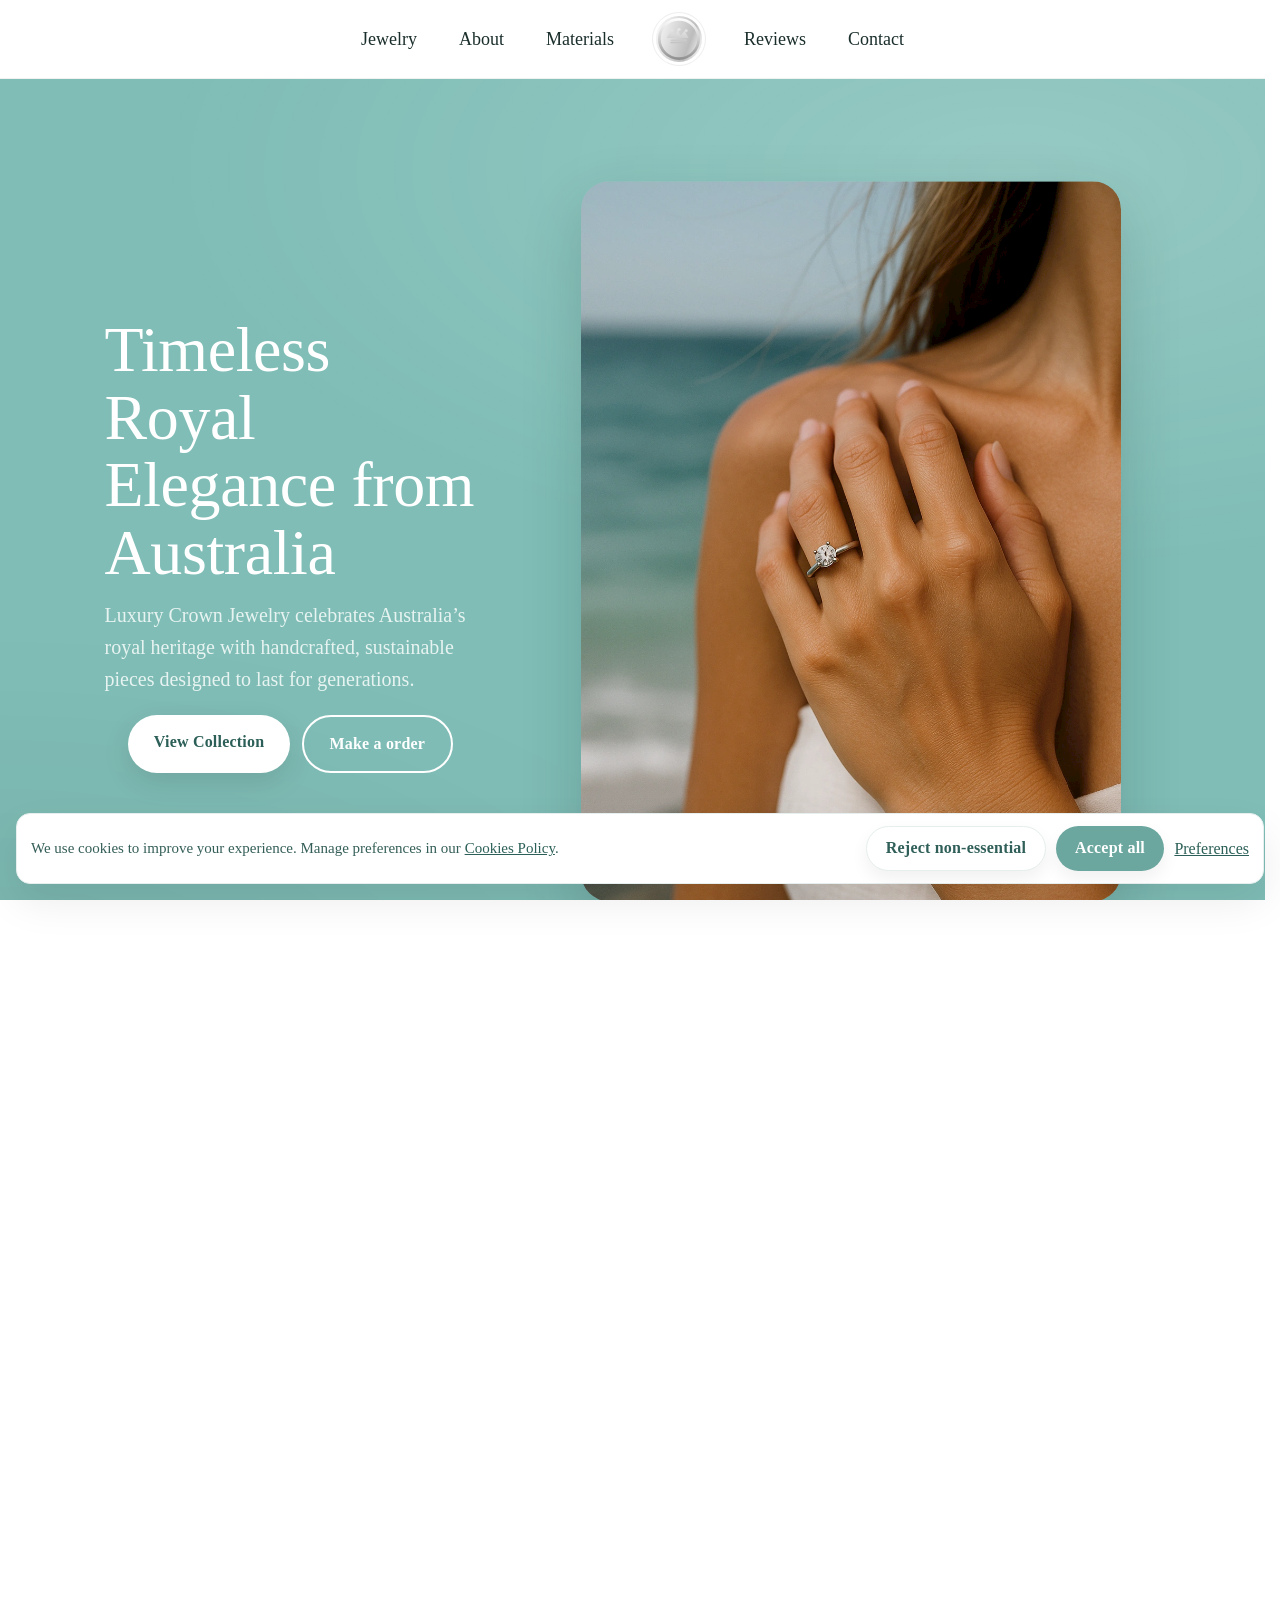
<file: index.html>
<!doctype html>
<html lang="en">

<head>
  <meta charset="utf-8" />
  <meta name="viewport" content="width=device-width,initial-scale=1" />

  <title>Crown (Australia) — Luxury Crown Jewelry from Australia</title>
  <meta name="description"
    content="Discover Crown (Australia) — handcrafted jewelry inspired by royal elegance and Australian heritage. Sustainable materials, opals, gold, and timeless design." />
  <meta name="keywords"
    content="Crown Australia, luxury jewelry, Australian opal, handcrafted jewelry, royal design, sustainable jewelry, gold, silver, diamonds" />
  <meta property="og:type" content="website" />
  <meta property="og:title" content="Crown (Australia) — Luxury Crown Jewelry from Australia" />
  <meta property="og:description"
    content="Regal-inspired handcrafted jewelry from Australia. Crown quality, timeless design." />
  <meta property="og:image" content="https://example.com/public/images/og/homePage.webp">

  <link rel="icon" type="image/svg+xml" href="/public/favicon.svg?v=2">
  <link rel="stylesheet" href="./css/normalize.css" />
  <link rel="stylesheet" href="./css/styles.css" />
</head>

<body>

  <div id="site-header"></div>

  <main id="top" class="page">
    <section class="hero" aria-labelledby="heroTitle">
      <div class="hero__inner">
        <div class="hero__copy reveal">
          <h1 id="heroTitle" class="hero__title">Timeless Royal<br>Elegance from<br>Australia</h1>
          <p class="hero__lead">Luxury Crown Jewelry celebrates Australia’s royal heritage with handcrafted, sustainable
            pieces designed to last for generations.</p>
          <div class="hero__cta">
            <a class="btn btn--solid" href="./#catalog">View Collection</a>
            <a class="btn btn--outline" href="./#order">Make a order</a>
          </div>
        </div>

        <figure class="hero__media reveal">
          <div class="hero__frame">
            <svg class="hero-portrait" viewBox="0 0 960 1280" role="img" aria-label="Model wearing Crown jewelry">
              <defs>
                <clipPath id="portraitMask" clipPathUnits="objectBoundingBox">
                  <rect x="0" y="0" width="1" height="1" rx=".04" ry=".04" />
                </clipPath>
                <filter id="innerShadow" x="-20%" y="-20%" width="140%" height="140%">
                  <feOffset dx="0" dy="2" />
                  <feGaussianBlur stdDeviation="14" result="b" />
                  <feComposite in="SourceAlpha" in2="b" operator="arithmetic" k2="-1" k3="1" result="inner" />
                  <feColorMatrix in="inner" type="matrix" values="0 0 0 0 0 0 0 0 0 0 0 0 0 0 0 0 0 0 .50 0" />
                  <feBlend in="SourceGraphic" mode="normal" />
                </filter>
              </defs>
              <rect x="0" y="0" width="960" height="1280" fill="var(--teal)" />
              <g clip-path="url(#portraitMask)" filter="url(#innerShadow)">
                <image href="./public/images/about-media.webp" x="0" y="0" width="960" height="1280"
                  preserveAspectRatio="xMidYMid slice" />
              </g>
            </svg>
          </div>
        </figure>
      </div>
    </section>

    <section id="catalog" class="catalog catalog--clean" aria-labelledby="catalogTitle">
      <div class="catalog__inner">
        <header class="catalog__head catalog__head--row">
          <div>
            <h2 id="catalogTitle" class="catalog__title">Our Craft</h2>
            <p class="catalog__sub">Handcrafted in small batches. Timeless and subtle.</p>
          </div>
          <div class="catalog__controls">
            <button class="cat-btn cat-btn--prev" aria-label="Previous" data-slide="prev">‹</button>
            <button class="cat-btn cat-btn--next" aria-label="Next" data-slide="next">›</button>
          </div>
        </header>

        <div class="catalog__viewport" aria-roledescription="carousel">
          <div class="catalog__track">
            <article class="item" data-title="Solitaire Ring" data-price="£1,250"
              data-gallery="./public/images/jewellery/SolitaireRing/SolitaireRing1.webp|./public/images/jewellery/SolitaireRing/SolitaireRing2.webp|./public/images/jewellery/SolitaireRing/SolitaireRing3.webp"
              data-img="./public/images/jewellery/SolitaireRing/SolitaireRing1.webp" data-link="./product-ring.html"
              data-desc="Classic round brilliant solitaire with a slim band for maximum sparkle. Low-profile, stackable, everyday-friendly. 18k white gold; lifetime polishing included.">
              <div class="item__media">
                <img src="./public/images/jewellery/SolitaireRing/SolitaireRing1.webp" alt="Solitaire Ring">
              </div>
              <div class="item__foot">
                <h3 class="item__title">Solitaire Ring</h3>
                <div class="item__meta">
                  <span class="item__price">£1,250</span>
                  <div class="item__actions"><button type="button" class="quick js-quick">Quick View</button></div>
                </div>
              </div>
            </article>

            <article class="item" data-title="Teardrop Earrings" data-price="£420"
              data-gallery="./public/images/jewellery/TeardropEarrings/TearDropEarrings1.webp|./public/images/jewellery/TeardropEarrings/TearDropEarrings2.webp|./public/images/jewellery/TeardropEarrings/TearDropEarrings3.webp"
              data-img="./public/images/jewellery/TeardropEarrings/TearDropEarrings1.webp"
              data-link="./product-earrings.html"
              data-desc="Minimal teardrop earrings with a glossy enamel finish. Sterling silver with secure lever-backs. Lightweight — perfect for all-day wear.">
              <div class="item__media">
                <img src="./public/images/jewellery/TeardropEarrings/TearDropEarrings1.webp" alt="Teardrop Earrings">
              </div>
              <div class="item__foot">
                <h3 class="item__title">Teardrop Earrings</h3>
                <div class="item__meta">
                  <span class="item__price">£420</span>
                  <div class="item__actions"><button type="button" class="quick js-quick">Quick View</button></div>
                </div>
              </div>
            </article>

            <article class="item" data-title="Fine Link Bracelet" data-price="£380"
              data-gallery="./public/images/jewellery/ShineBracelet/ShineBracelet1.webp|./public/images/jewellery/ShineBracelet/ShineBracelet2.webp|./public/images/jewellery/ShineBracelet/ShineBracelet3.webp"
              data-img="./public/images/jewellery/ShineBracelet/ShineBracelet1.webp" data-link="./product-bracelet.html"
              data-desc="Refined round-link chain bracelet in sterling silver. Smooth edges and silky drape — pairs beautifully with a watch or stacking set.">
              <div class="item__media">
                <img src="./public/images/jewellery/ShineBracelet/ShineBracelet1.webp" alt="Fine Link Bracelet">
              </div>
              <div class="item__foot">
                <h3 class="item__title">Fine Link Bracelet</h3>
                <div class="item__meta">
                  <span class="item__price">£380</span>
                  <div class="item__actions"><button type="button" class="quick js-quick">Quick View</button></div>
                </div>
              </div>
            </article>

            <article class="item" data-title="Silver Disc Pendant" data-price="£310"
              data-gallery="./public/images/jewellery/ShinePendant/ShinePendant1.webp|./public/images/jewellery/ShinePendant/ShinePendant2.webp|./public/images/jewellery/ShinePendant/ShinePendant3.webp"
              data-img="./public/images/jewellery/ShinePendant/ShinePendant1.webp" data-link="./product-pendant.html"
              data-desc="Timeless sterling-silver disc with a satin dome and bright-cut rim. Elegant alone or layered with a short choker.">
              <div class="item__media">
                <img src="./public/images/jewellery/ShinePendant/ShinePendant1.webp" alt="Silver Disc Pendant">
              </div>
              <div class="item__foot">
                <h3 class="item__title">Silver Disc Pendant</h3>
                <div class="item__meta">
                  <span class="item__price">£310</span>
                  <div class="item__actions"><button type="button" class="quick js-quick">Quick View</button></div>
                </div>
              </div>
            </article>

            <article class="item" data-title="Green Enamel Bracelet" data-price="£290"
              data-gallery="./public/images/jewellery/GreenBracelet/GreenBracelet1.webp|./public/images/jewellery/GreenBracelet/GreenBracelet2.webp|./public/images/jewellery/GreenBracelet/GreenBracelet3.webp"
              data-img="./public/images/jewellery/GreenBracelet/GreenBracelet1.webp" data-link="./product-bracelet.html"
              data-desc="Jade-green enamel charm bracelet on a fine silver chain. Hand-fired enamel for lasting color. Stack-ready, feather-light.">
              <div class="item__media">
                <img src="./public/images/jewellery/GreenBracelet/GreenBracelet1.webp" alt="Green Enamel Bracelet">
              </div>
              <div class="item__foot">
                <h3 class="item__title">Green Enamel Bracelet</h3>
                <div class="item__meta">
                  <span class="item__price">£290</span>
                  <div class="item__actions"><button type="button" class="quick js-quick">Quick View</button></div>
                </div>
              </div>
            </article>

            <article class="item" data-title="Blue Enamel Pendant" data-price="£360"
              data-gallery="./public/images/jewellery/BluePendant/BluePendant1.webp|./public/images/jewellery/BluePendant/BluePendant2.webp|./public/images/jewellery/BluePendant/BluePendant3.webp"
              data-img="./public/images/jewellery/BluePendant/BluePendant1.webp" data-link="./product-pendant.html"
              data-desc="Ocean-blue enamel dome with a polished rim. Comfortable 45 cm chain — designed to layer or shine solo.">
              <div class="item__media">
                <img src="./public/images/jewellery/BluePendant/BluePendant1.webp" alt="Blue Enamel Pendant">
              </div>
              <div class="item__foot">
                <h3 class="item__title">Blue Enamel Pendant</h3>
                <div class="item__meta">
                  <span class="item__price">£360</span>
                  <div class="item__actions"><button type="button" class="quick js-quick">Quick View</button></div>
                </div>
              </div>
            </article>

            <article class="item" data-title="Deep Green Pendant" data-price="£1,380"
              data-gallery="./public/images/jewellery/GreenSinglePendant/GreenSinglePendant1.webp|./public/images/jewellery/GreenSinglePendant/GreenSinglePendant2.webp|./public/images/jewellery/GreenSinglePendant/GreenSinglePendant3.webp"
              data-img="./public/images/jewellery/GreenSinglePendant/GreenSinglePendant1.webp"
              data-link="./product-pendant.html"
              data-desc="Deep-green enamel pendant inspired by coastal eucalyptus. Silver bezel with glass-smooth finish. Gift-boxed.">
              <div class="item__media">
                <img src="./public/images/jewellery/GreenSinglePendant/GreenSinglePendant1.webp"
                  alt="Deep Green Pendant">
              </div>
              <div class="item__foot">
                <h3 class="item__title">Deep Green Pendant</h3>
                <div class="item__meta">
                  <span class="item__price">£1,380</span>
                  <div class="item__actions"><button type="button" class="quick js-quick">Quick View</button></div>
                </div>
              </div>
            </article>

            <article class="item" data-title="Silver Coin Pendant" data-price="£330"
              data-gallery="./public/images/jewellery/GreenPendant/GreenPendant1.webp|./public/images/jewellery/GreenPendant/GreenPendant2.webp|./public/images/jewellery/GreenPendant/GreenPendant3.webp"
              data-img="./public/images/jewellery/GreenPendant/GreenPendant1.webp" data-link="./product-pendant.html"
              data-desc="Sterling-silver coin pendant with a soft satin finish. Minimalist, modern and easy to wear every day.">
              <div class="item__media">
                <img src="./public/images/jewellery/GreenPendant/GreenPendant1.webp" alt="Silver Coin Pendant">
              </div>
              <div class="item__foot">
                <h3 class="item__title">Silver Coin Pendant</h3>
                <div class="item__meta">
                  <span class="item__price">£330</span>
                  <div class="item__actions"><button type="button" class="quick js-quick">Quick View</button></div>
                </div>
              </div>
            </article>
          </div>
        </div>
      </div>

      <dialog class="qv" id="qv" aria-labelledby="qvTitle" aria-describedby="qvDesc">
        <button class="qv__close" aria-label="Close">✕</button>

        <div class="qv__media">
          <div class="qv__stage" id="qvStage">
            <img id="qvImg" alt="" loading="lazy">
          </div>
          <ul class="qv__thumbs" id="qvThumbs"></ul>
        </div>

        <div class="qv__body">
          <header class="qv__head">
            <h3 class="qv__title" id="qvTitle"></h3>
            <span class="qv__price" id="qvPrice"></span>
          </header>

          <p class="qv__desc" id="qvDesc"></p>

          <dl class="qv__specs">
            <div class="qv__spec">
              <dt>Materials</dt>
              <dd id="qvMaterials"></dd>
            </div>
            <div class="qv__spec">
              <dt>Finish</dt>
              <dd id="qvFinish"></dd>
            </div>
            <div class="qv__spec">
              <dt>Size / Length</dt>
              <dd id="qvSize"></dd>
            </div>
            <div class="qv__spec">
              <dt>Stone</dt>
              <dd id="qvStone"></dd>
            </div>
          </dl>

          <ul class="qv__highlights" id="qvHighlights"></ul>

          <div class="qv__notes">
            <p><strong>Care & Warranty:</strong> Complimentary lifetime polishing and tightening.</p>
            <p><strong>Shipping:</strong> Insured worldwide delivery. Free resizing within 60 days.</p>
          </div>

          <div class="qv__cta">
            <a class="btn btn--solid" id="qvOrderBtn" href="./#order">Make a order</a>
            <a class="btn btn--outline" href="./#order">Contact Us</a>
          </div>
        </div>
      </dialog>
    </section>

    <section id="about" class="about about--elevated" aria-labelledby="aboutTitle">
      <div class="about__inner">
        <div class="about__content">
          <h2 id="aboutTitle" class="about__title">The Inspiration Behind <span>Crown (Australia)</span></h2>
          <p class="about__lead">Our <strong>Crown (Australia)</strong> line blends royal motifs with the calm light of
            Australia’s coast. Each piece is handcrafted in small batches using recycled metals and ethically sourced
            stones.</p>

          <ul class="about__list">
            <li>Handcrafted in Australia</li>
            <li>Recycled gold & sterling silver</li>
            <li>Conflict-free stones</li>
            <li>Lifetime care & polishing</li>
          </ul>

          <div class="about__chips" aria-label="Key facts">
            <div class="chip"><span class="chip__num">12+</span><span class="chip__label">years of craft</span></div>
            <div class="chip"><span class="chip__num">100%</span><span class="chip__label">recycled metals</span></div>
            <div class="chip"><span class="chip__num">3–4 wks</span><span class="chip__label">made to order</span></div>
          </div>
        </div>

        <figure class="about__media">
          <img class="about__img" src="./public/images/hero.webp"
            alt="Crown jeweler setting an opal into a silver bezel under warm studio light">
          <svg class="about__crest" viewBox="0 0 36 20" aria-hidden="true">
            <path d="M2 18h32L27 4l-5 5-4-8-4 8-5-5-7 14z" fill="url(#g)" />
            <defs>
              <linearGradient id="g" x1="0" y1="0" x2="1" y2="1">
                <stop offset="0" stop-color="#F9E4A4" />
                <stop offset=".55" stop-color="#D2A552" />
                <stop offset="1" stop-color="#9A6A2E" />
              </linearGradient>
            </defs>
          </svg>
        </figure>
      </div>
    </section>

    <section id="materials" class="materials materials--signature" aria-labelledby="materialsTitle">
      <div class="materials__inner">
        <header class="materials__head">
          <h2 id="materialsTitle" class="section__title">Materials & Craft</h2>
        </header>

        <div class="mat-grid">
          <article class="mat">
            <div class="mat__icon" aria-hidden="true">
              <svg viewBox="0 0 24 24">
                <path d="M12 3c3.5 4.8 6 8 6 11a6 6 0 1 1-12 0c0-3 2.5-6.2 6-11z" />
              </svg>
            </div>
            <div class="mat__body">
              <h3 class="mat__title">Recycled Gold</h3>
              <p class="mat__text">14k & 18k, reclaimed and refined in Australia.</p>
            </div>
          </article>

          <article class="mat">
            <div class="mat__icon" aria-hidden="true">
              <svg viewBox="0 0 24 24">
                <rect x="3" y="8" width="18" height="8" rx="3" />
              </svg>
            </div>
            <div class="mat__body">
              <h3 class="mat__title">Sterling Silver</h3>
              <p class="mat__text">925 silver with anti-tarnish finish.</p>
            </div>
          </article>

          <article class="mat">
            <div class="mat__icon" aria-hidden="true">
              <svg viewBox="0 0 24 24">
                <ellipse cx="12" cy="12" rx="8" ry="5" />
              </svg>
            </div>
            <div class="mat__body">
              <h3 class="mat__title">Australian Opal</h3>
              <p class="mat__text">Local mines, hand-cut cabochons.</p>
            </div>
          </article>

          <article class="mat">
            <div class="mat__icon" aria-hidden="true">
              <svg viewBox="0 0 24 24">
                <path d="M3 8l4-4h10l4 4-9 12L3 8z" />
              </svg>
            </div>
            <div class="mat__body">
              <h3 class="mat__title">White Diamonds</h3>
              <p class="mat__text">Conflict-free, G–H color, VS clarity.</p>
            </div>
          </article>

          <article class="mat">
            <div class="mat__icon" aria-hidden="true">
              <svg viewBox="0 0 24 24">
                <path d="M7 7h10l3 5-3 5H7L4 12l3-5z" />
              </svg>
            </div>
            <div class="mat__body">
              <h3 class="mat__title">Emerald & Jade</h3>
              <p class="mat__text">Traceable supply, polished glow.</p>
            </div>
          </article>

          <article class="mat">
            <div class="mat__icon" aria-hidden="true">
              <svg viewBox="0 0 24 24">
                <path d="M4 16c2 0 3-1 4-3l9-9 2 2-9 9c-2 1-3 2-3 4 0 2-3 3-3 1z" />
              </svg>
            </div>
            <div class="mat__body">
              <h3 class="mat__title">Enamel Details</h3>
              <p class="mat__text">Heat-fused color accents for a regal touch.</p>
            </div>
          </article>
        </div>
      </div>
    </section>

    <section id="reviews" class="reviews reviews--signature" aria-labelledby="reviewsTitle">
      <div class="reviews__inner">
        <header class="reviews__head">
          <h2 id="reviewsTitle" class="section__title">What Clients Say</h2>
        </header>

        <div class="rev-grid">
          <figure class="rev">
            <img class="rev__photo" src="./public/images/users/user-1.webp" alt="Amelia R. portrait" width="72"
              height="72" loading="lazy">
            <blockquote class="rev__quote">“My Crown pendant is stunning — light, elegant, and deeply Australian.”
            </blockquote>
            <figcaption class="rev__meta">
              <span class="rev__name">Amelia R.</span>
              <span class="rev__stars" aria-label="5 out of 5">★★★★★</span>
            </figcaption>
          </figure>

          <figure class="rev">
            <img class="rev__photo" src="./public/images/users/user-2.png" alt="Harper L. portrait" width="72"
              height="72" loading="lazy">
            <blockquote class="rev__quote">“Ethical materials and superb finishing. It became our family keepsake.”
            </blockquote>
            <figcaption class="rev__meta">
              <span class="rev__name">Harper L.</span>
              <span class="rev__stars" aria-label="5 out of 5">★★★★★</span>
            </figcaption>
          </figure>

          <figure class="rev">
            <img class="rev__photo" src="./public/images/users/user-3.jpeg" alt="Oliver T. portrait" width="72"
              height="72" loading="lazy">
            <blockquote class="rev__quote">“The solitaire ring looks royal. Service and packaging are immaculate.”
            </blockquote>
            <figcaption class="rev__meta">
              <span class="rev__name">Oliver T.</span>
              <span class="rev__stars" aria-label="5 out of 5">★★★★★</span>
            </figcaption>
          </figure>

          <figure class="rev">
            <img class="rev__photo" src="./public/images/users/user-4.webp" alt="Sophia M. portrait" width="72"
              height="72" loading="lazy">
            <blockquote class="rev__quote">“Refined, timeless and responsibly made. I love wearing it every day.”
            </blockquote>
            <figcaption class="rev__meta">
              <span class="rev__name">Sophia M.</span>
              <span class="rev__stars" aria-label="5 out of 5">★★★★★</span>
            </figcaption>
          </figure>
        </div>
      </div>
    </section>

    <section id="order" class="order order--signature" aria-labelledby="orderTitle">
      <div class="order__inner">
        <div class="order__copy">
          <h2 id="orderTitle" class="section__title">Order Your Crown Piece</h2>
          <p class="section__lead">Tell us what you love and we’ll craft it to perfection.</p>
          <ul class="order__bullets">
            <li>2–3 weeks for most items</li>
            <li>Free resizing within 60 days</li>
            <li>Worldwide insured shipping</li>
          </ul>
        </div>

        <form class="form form--card" id="orderForm" novalidate>
          <div class="form__grid">
            <label class="fld">
              <input class="fld__control" type="text" name="name" id="name" placeholder=" " required>
              <span class="fld__label">Full name</span>
              <span class="fld__hint" aria-live="polite"></span>
            </label>

            <label class="fld">
              <input class="fld__control" type="email" name="email" id="email" placeholder=" " required>
              <span class="fld__label">Email</span>
              <span class="fld__hint" aria-live="polite"></span>
            </label>

            <label class="fld fld--select">
              <select class="fld__control" name="product" id="product" required>
                <option value="" hidden selected>Select…</option>
                <option>Solitaire ring</option>
                <option>Earrings</option>
                <option>Bracelet</option>
                <option>Pendant</option>
              </select>
              <span class="fld__label">Interest</span>
              <span class="fld__hint" aria-live="polite"></span>
            </label>

            <label class="fld fld--full">
              <textarea class="fld__control" name="message" id="message" rows="4" placeholder=" "></textarea>
              <span class="fld__label">Size, material, deadline…</span>
              <span class="fld__hint" aria-live="polite"></span>
            </label>

            <div class="consent fld--full">
              <label class="chk">
                <input type="checkbox" id="consent" required>
                <span>I agree to the <a href="./terms.html">Terms</a> and <a href="./privacy.html">Privacy
                    Policy</a>.</span>
              </label>
            </div>
          </div>

          <div class="form__actions">
            <button type="submit" class="btn btn--primary btn--lg">Place Request</button>
            <p class="form__state" id="formState" aria-live="polite"></p>
          </div>
        </form>
      </div>
    </section>
  </main>

  <div id="site-footer"></div>

  <div id="cookie-root"></div>
  <script src="./js/cookies.js" defer></script>
  <script src="./js/nav.js"></script>
  <script type="module" src="./js/dynamic-loader.js"></script>
  <script src="./js/script.js"></script>
</body>

</html>
</file>
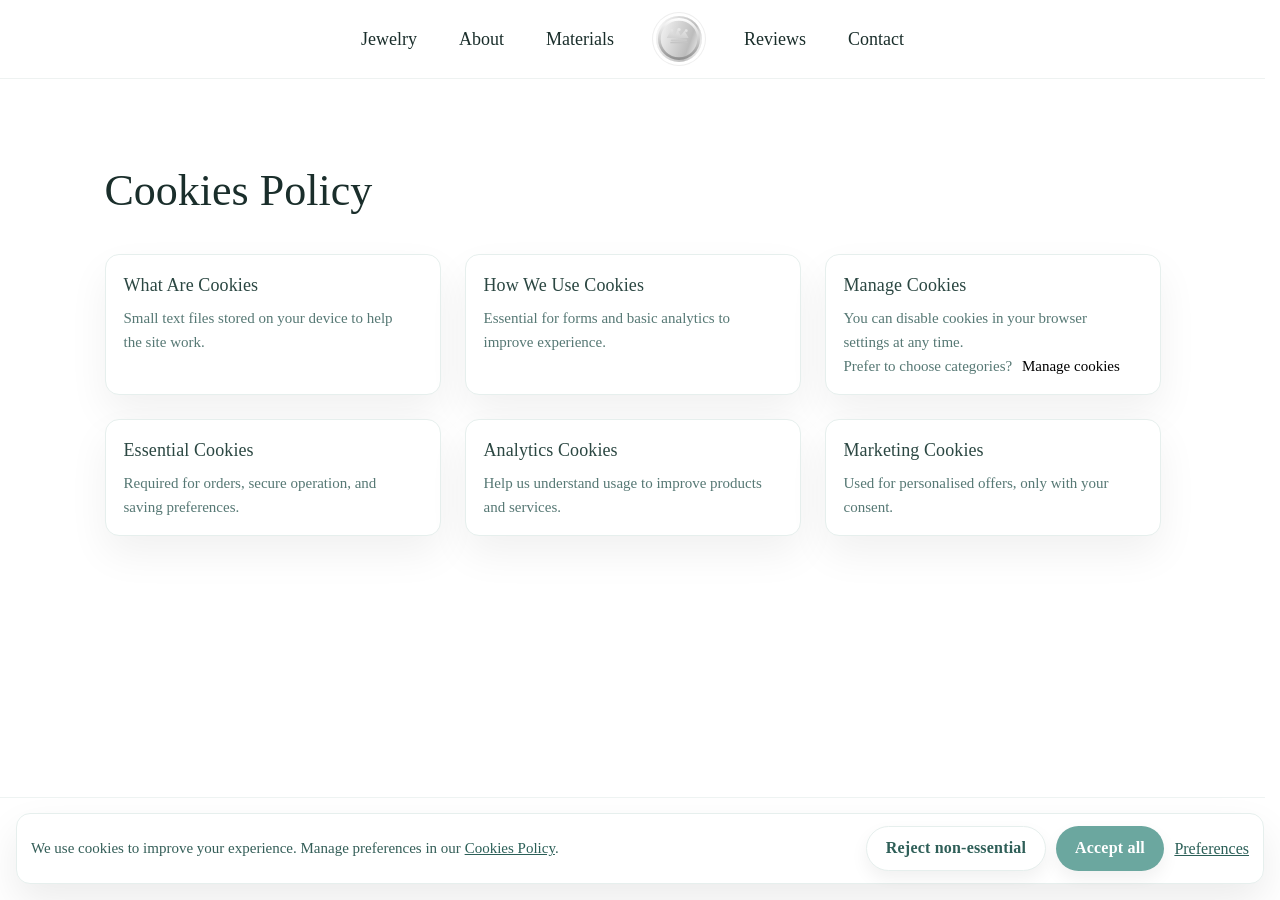
<file: cookies.html>
<!doctype html>
<html lang="en">

<head>
  <meta charset="utf-8">
  <meta name="viewport" content="width=device-width,initial-scale=1">
  <title>Crown (Australia) — Cookies Policy</title>
  <meta name="description" content="Cookies Policy for Crown (Australia). What cookies we use and how to control them.">
  <meta name="robots" content="index,follow">
  <meta property="og:type" content="website">
  <meta property="og:title" content="Crown (Australia) — Cookies Policy">
  <meta property="og:description" content="What cookies we use and how to control them.">
  <meta property="og:image" content="https://example.com/public/images/og/cookies.webp">
  <link rel="icon" type="image/svg+xml" href="./public/favicon.svg?v=2">
  <link rel="stylesheet" href="./css/normalize.css">
  <link rel="stylesheet" href="./css/styles.css">
</head>

<body>
  <div id="site-header"></div>

  <main class="page spage">
    <section class="materials materials--signature" aria-labelledby="cTitle">
      <div class="materials__inner">
        <header class="materials__head">
          <h1 id="cTitle" class="section__title">Cookies Policy</h1>
        </header>

        <div class="mat-grid" role="list">
          <article class="mat" role="listitem">
            <div class="mat__body">
              <h3 class="mat__title">What Are Cookies</h3>
              <p class="mat__text">Small text files stored on your device to help the site work.</p>
            </div>
          </article>

          <article class="mat" role="listitem">
            <div class="mat__body">
              <h3 class="mat__title">How We Use Cookies</h3>
              <p class="mat__text">Essential for forms and basic analytics to improve experience.</p>
            </div>
          </article>

          <article class="mat" role="listitem">
            <div class="mat__body">
              <h3 class="mat__title">Manage Cookies</h3>
              <p class="mat__text">You can disable cookies in your browser settings at any time.</p>
              <p class="mat__text">
                Prefer to choose categories?
                <button type="button" class="link" data-cookie-open>Manage cookies</button>
              </p>
            </div>
          </article>

          <article class="mat" role="listitem">
            <div class="mat__body">
              <h3 class="mat__title">Essential Cookies</h3>
              <p class="mat__text">Required for orders, secure operation, and saving preferences.</p>
            </div>
          </article>

          <article class="mat" role="listitem">
            <div class="mat__body">
              <h3 class="mat__title">Analytics Cookies</h3>
              <p class="mat__text">Help us understand usage to improve products and services.</p>
            </div>
          </article>

          <article class="mat" role="listitem">
            <div class="mat__body">
              <h3 class="mat__title">Marketing Cookies</h3>
              <p class="mat__text">Used for personalised offers, only with your consent.</p>
            </div>
          </article>
        </div>
      </div>
    </section>
  </main>

  <div id="site-footer"></div>
  <div id="cookie-root"></div>

  <script src="./js/cookies.js" defer></script>
  <script src="./js/dynamic-loader.js" defer></script>
  <script src="./js/nav.js" defer></script>
  <script src="./js/script.js" defer></script>
</body>

</html>
</file>
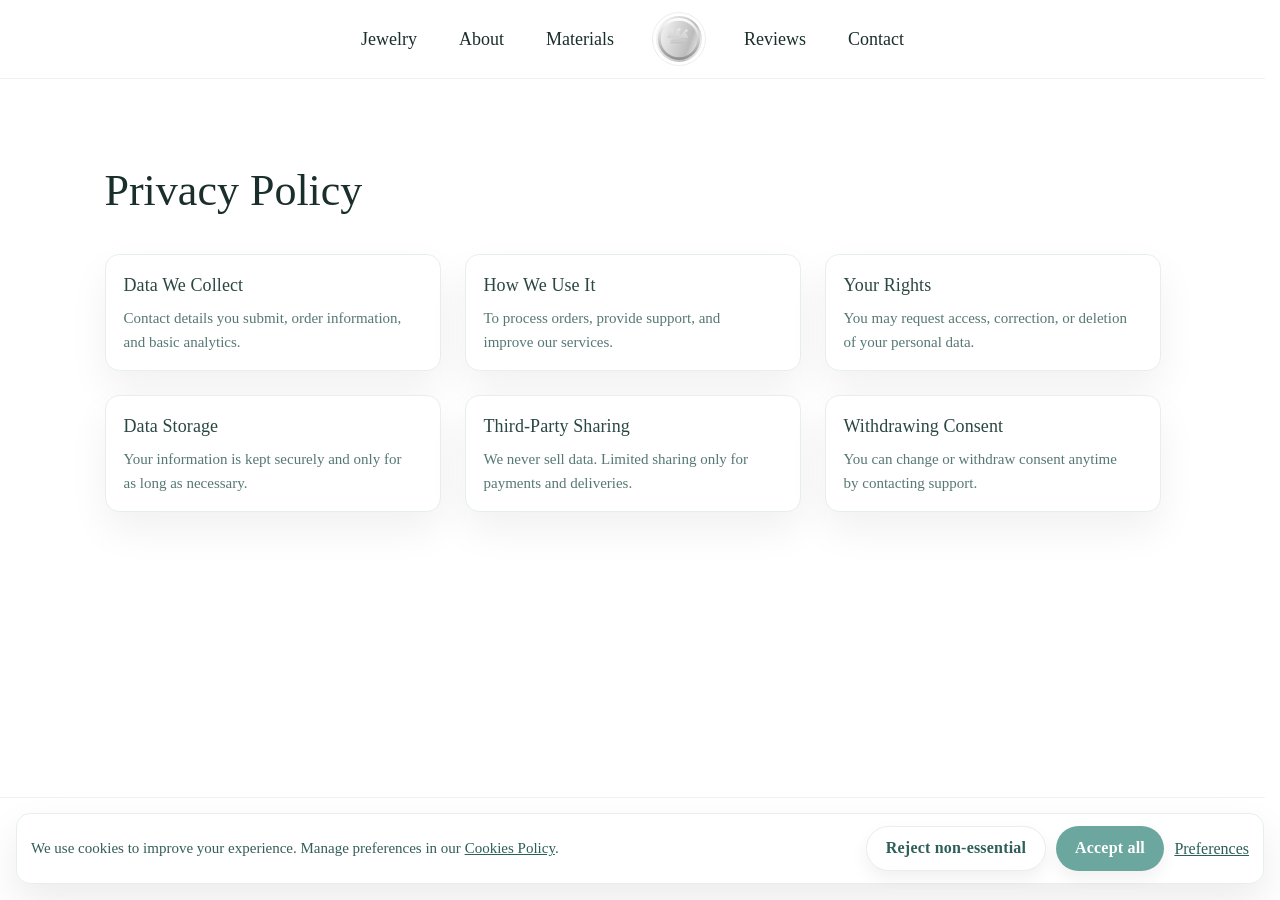
<file: privacy.html>
<!doctype html>
<html lang="en">
<head>
  <meta charset="utf-8">
  <meta name="viewport" content="width=device-width,initial-scale=1">
  <title>Crown (Australia) — Privacy Policy</title>
  <meta name="description" content="Privacy Policy for Crown (Australia). Learn how we collect, use and protect your data.">
  <meta name="robots" content="index,follow">
  <meta property="og:type" content="website">
  <meta property="og:title" content="Crown (Australia) — Privacy Policy">
  <meta property="og:description" content="How Crown (Australia) collects, uses and protects your data.">
  <meta property="og:image" content="https://example.com/public/images/og/privacy.webp">

  <link rel="icon" type="image/svg+xml" href="./public/favicon.svg?v=2">
  <link rel="stylesheet" href="./css/normalize.css">
  <link rel="stylesheet" href="./css/styles.css">
</head>
<body>
  <div id="site-header"></div>

  <main class="page">
    <section class="materials materials--signature" aria-labelledby="pTitle">
      <div class="materials__inner">
        <header class="materials__head">
          <h1 id="pTitle" class="section__title">Privacy Policy</h1>
        </header>

        <div class="mat-grid" role="list">
          <article class="mat" role="listitem">
            <div class="mat__body">
              <h3 class="mat__title">Data We Collect</h3>
              <p class="mat__text">Contact details you submit, order information, and basic analytics.</p>
            </div>
          </article>

          <article class="mat" role="listitem">
            <div class="mat__body">
              <h3 class="mat__title">How We Use It</h3>
              <p class="mat__text">To process orders, provide support, and improve our services.</p>
            </div>
          </article>

          <article class="mat" role="listitem">
            <div class="mat__body">
              <h3 class="mat__title">Your Rights</h3>
              <p class="mat__text">You may request access, correction, or deletion of your personal data.</p>
            </div>
          </article>

          <article class="mat" role="listitem">
            <div class="mat__body">
              <h3 class="mat__title">Data Storage</h3>
              <p class="mat__text">Your information is kept securely and only for as long as necessary.</p>
            </div>
          </article>

          <article class="mat" role="listitem">
            <div class="mat__body">
              <h3 class="mat__title">Third-Party Sharing</h3>
              <p class="mat__text">We never sell data. Limited sharing only for payments and deliveries.</p>
            </div>
          </article>

          <article class="mat" role="listitem">
            <div class="mat__body">
              <h3 class="mat__title">Withdrawing Consent</h3>
              <p class="mat__text">You can change or withdraw consent anytime by contacting support.</p>
            </div>
          </article>
        </div>
      </div>
    </section>
  </main>

  <div id="site-footer"></div>
  <div id="cookie-root"></div>

  <script src="./js/cookies.js" defer></script>
  <script src="./js/dynamic-loader.js" defer></script>
  <script src="./js/nav.js" defer></script>
  <script src="./js/script.js" defer></script>
</body>
</html>
</file>
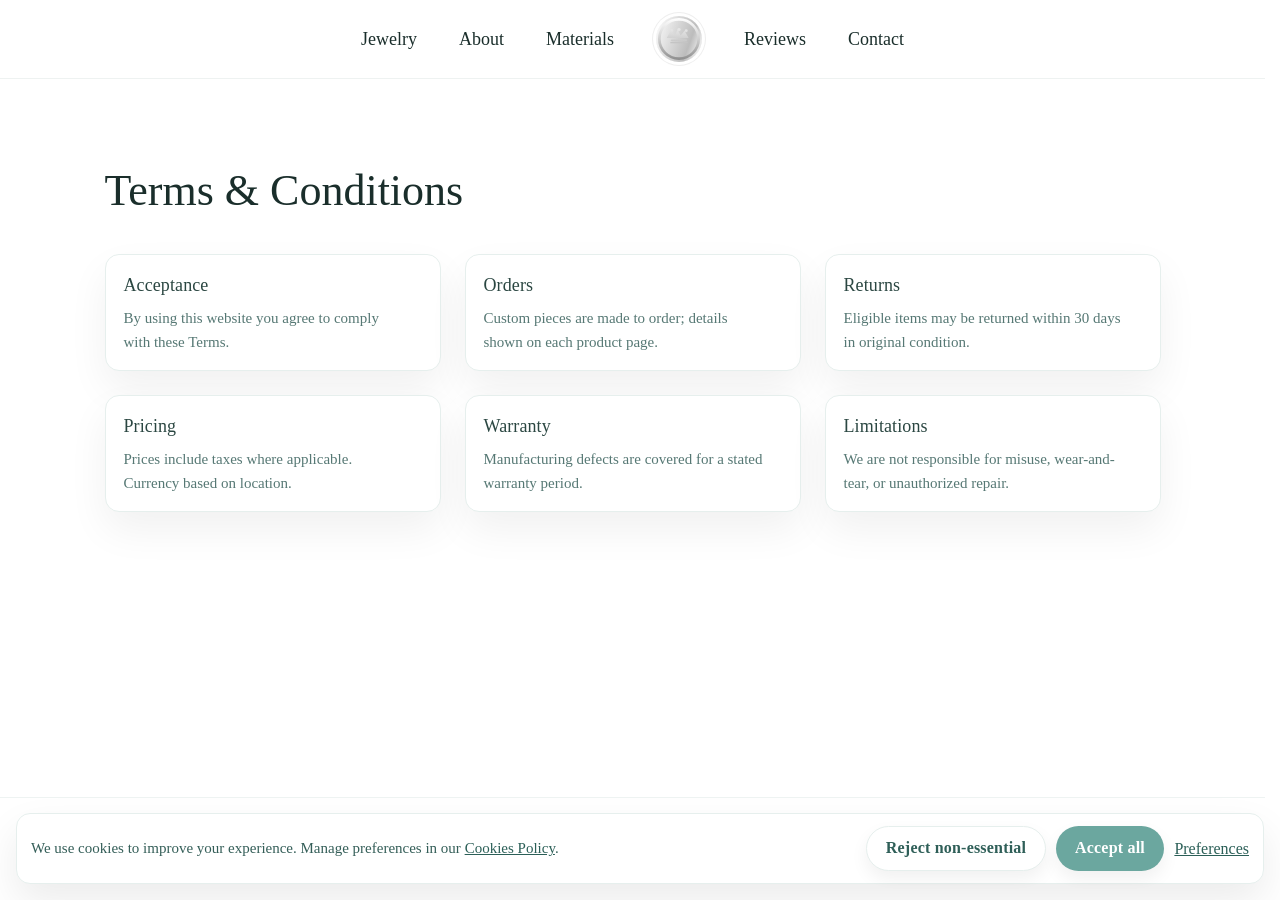
<file: terms.html>
<!doctype html>
<html lang="en">
<head>
  <meta charset="utf-8">
  <meta name="viewport" content="width=device-width,initial-scale=1">
  <title>Crown (Australia) — Terms & Conditions</title>
  <meta name="description" content="Terms & Conditions for Crown (Australia). Please read these terms before using our site or placing orders.">
  <meta name="robots" content="index,follow">
  <meta property="og:type" content="website">
  <meta property="og:title" content="Crown (Australia) — Terms & Conditions">
  <meta property="og:description" content="Terms & Conditions for Crown (Australia).">
  <meta property="og:image" content="https://example.com/public/images/og/terms.webp">

  <link rel="icon" type="image/svg+xml" href="./public/favicon.svg?v=2">
  <link rel="stylesheet" href="./css/normalize.css">
  <link rel="stylesheet" href="./css/styles.css">
</head>
<body>
  <div id="site-header"></div>

  <main class="page">
    <section class="materials materials--signature" aria-labelledby="tTitle">
      <div class="materials__inner">
        <header class="materials__head">
          <h1 id="tTitle" class="section__title">Terms & Conditions</h1>
        </header>

        <div class="mat-grid" role="list">
          <article class="mat" role="listitem">
            <div class="mat__body">
              <h3 class="mat__title">Acceptance</h3>
              <p class="mat__text">By using this website you agree to comply with these Terms.</p>
            </div>
          </article>

          <article class="mat" role="listitem">
            <div class="mat__body">
              <h3 class="mat__title">Orders</h3>
              <p class="mat__text">Custom pieces are made to order; details shown on each product page.</p>
            </div>
          </article>

          <article class="mat" role="listitem">
            <div class="mat__body">
              <h3 class="mat__title">Returns</h3>
              <p class="mat__text">Eligible items may be returned within 30 days in original condition.</p>
            </div>
          </article>

          <article class="mat" role="listitem">
            <div class="mat__body">
              <h3 class="mat__title">Pricing</h3>
              <p class="mat__text">Prices include taxes where applicable. Currency based on location.</p>
            </div>
          </article>

          <article class="mat" role="listitem">
            <div class="mat__body">
              <h3 class="mat__title">Warranty</h3>
              <p class="mat__text">Manufacturing defects are covered for a stated warranty period.</p>
            </div>
          </article>

          <article class="mat" role="listitem">
            <div class="mat__body">
              <h3 class="mat__title">Limitations</h3>
              <p class="mat__text">We are not responsible for misuse, wear-and-tear, or unauthorized repair.</p>
            </div>
          </article>
        </div>
      </div>
    </section>
  </main>

  <div id="site-footer"></div>
  <div id="cookie-root"></div>

  <script src="./js/cookies.js" defer></script>
  <script src="./js/dynamic-loader.js" defer></script>
  <script src="./js/nav.js" defer></script>
  <script src="./js/script.js" defer></script>
</body>
</html>
</file>
<file: css/styles.css>
:root {
  --teal: #7fbdb6;
  --teal-2: #6ba79f;
  --ink: #1a2e2b;
  --ink-soft: #4a6763;
  --muted: #5f7b75;
  --white: #fff;
  --line-soft: #e6efed;
  --silver-1: #ffffff;
  --silver-2: #d9d9d9;
  --silver-3: #bcbcbc;
  --silver-4: #8e8e8e;
  --silver-ring: rgba(200, 200, 200, .3);
  --container: 1200px;
  --pad-xl: 72px;
  --pad-md: 24px;
  --radius-xl: 28px;

  --shadow-lg: 0 22px 60px rgba(15, 45, 38, .18);
}

* {
  box-sizing: border-box
}

html,
body {
  height: 100%;
  min-height: 100dvh
}
html{
  scrollbar-gutter: stable;
}
html, body { overflow-x: hidden; }

html{ overflow-y: scroll; } /* постійний скролл-трек на Win → жодних стрибків */

@media (prefers-reduced-motion: reduce) {
  html {
    scroll-behavior: auto;
  }
}


[id] {
  scroll-margin-top: calc(var(--nav-offset, 80px) + 12px);
}

body {
  margin: 0;
  display: flex;
  flex-direction: column;
  font-family: Georgia, "Times New Roman", serif;
  color: var(--ink);
  background: var(--white);
  -webkit-font-smoothing: antialiased;
  -moz-osx-font-smoothing: grayscale
}

img {
  max-width: 100%;
  height: auto;
  display: block
}

a {
  color: inherit;
  text-decoration: none
}

:focus-visible {
  outline: 3px solid #96cfc7;
  outline-offset: 2px
}

main.page {
  flex: 1 0 auto
}

.top-cookie,
.nav,
#site-header {
  flex: 0 0 auto
}

#site-footer {
  flex: 0 0 auto
}

main.page>:last-child {
  margin-bottom: 0
}

.page {
  display: block
}

/* =================== HEADER / NAV (clean) =================== */
.nav{position:sticky;top:0;z-index:50;background:rgba(255,255,255,.72);backdrop-filter:blur(6px);border-bottom:1px solid #eef2f1;opacity:0;transform:translateY(-8px)}
.nav.is-ready{transition:opacity .5s,transform .5s;opacity:1;transform:none}
.nav.is-scrolled{background:rgba(255,255,255,.92)}
body.nav-lock{
  position:fixed; top:var(--lock-top,0); left:0; right:0;
  width:100%;
  padding-right:var(--sbw,0px);  
  overflow:hidden;
}

.nav__inner{max-width:var(--container);margin:0 auto;padding:0 var(--pad-md)}
.nav__bar{display:flex;justify-content:center}
.nav__list{display:flex;gap:42px;align-items:center;padding:16px 0;margin:0;list-style:none}
.nav__link{font-size:18px;position:relative}
.nav__link:after{content:"";position:absolute;left:0;right:0;bottom:-6px;height:2px;width:0;margin:auto;background:rgba(127,189,182,.55);transition:width .28s}
.nav__link:hover:after,.nav__link.is-active:after{width:100%}
.nav__link.is-active{color:#2b5f57}

.nav__logo{width:46px;height:46px;border-radius:9999px;display:flex;align-items:center;justify-content:center;box-shadow:0 0 0 3px #fff,0 0 0 4px var(--silver-ring);background:linear-gradient(110deg,var(--silver-1) 0%,var(--silver-3) 40%,#e9e9e9 50%,var(--silver-2) 60%,var(--silver-4) 100%);background-size:200% 100%;animation:shine 3.6s linear infinite}
.logo{width:42px;height:42px}
@keyframes shine{from{background-position:-200% 0}to{background-position:200% 0}}

.nav__toggle{display:none;position:absolute;right:16px;top:12px;width:42px;height:42px;border-radius:12px;border:1px solid #e5ebe9;background:#fff;cursor:pointer;z-index:60;box-shadow:0 8px 18px rgba(0,0,0,.06)}
.nav__burger,.nav__burger::before,.nav__burger::after{display:block;width:20px;height:2px;margin:0 auto;background:#2b5f57;border-radius:2px;position:relative;transition:transform .2s,opacity .2s}
.nav__burger::before,.nav__burger::after{content:"";position:absolute;left:0;right:0;opacity:.85}
.nav__burger::before{top:-6px}.nav__burger::after{top:6px}
.nav--open .nav__burger{transform:rotate(45deg)}
.nav--open .nav__burger::before{transform:translateY(6px) rotate(90deg)}
.nav--open .nav__burger::after{opacity:0}

.nav__overlay{
  position:fixed; inset:0;
  background:rgba(0,0,0,.28);
  backdrop-filter:blur(2px);
  z-index:58;
  opacity:0; pointer-events:none;
  transition:opacity .24s ease;
}.nav:not(.nav--open) .nav__overlay{display:none}
.nav__overlay[hidden]{display:none}

.nav__drawer{position:fixed;top:0;right:0;height:100dvh;width:min(84vw,420px);background:#fff;box-shadow:-12px 0 40px rgba(0,0,0,.12);transform:translateX(100%);transition:transform .26s;z-index:59;display:flex;flex-direction:column}
.nav__drawer[aria-hidden="true"]{
  visibility:hidden; pointer-events:none; transform:translateX(100%);
  transition:transform .26s, visibility 0s linear .26s;
}.nav.nav--open .nav__drawer{ visibility:visible; transform:none; }

.nav__drawer-head{display:flex;align-items:center;justify-content:space-between;padding:14px 16px;border-bottom:1px solid #eef3f2}
.nav__drawer-list{list-style:none;padding:14px 16px;margin:0;display:grid;gap:8px}
.nav__drawer-list .nav__link{display:block;padding:12px 10px;border-radius:10px}
.nav__drawer-list .nav__link:hover{background:#f6fcfb}
.nav.nav--open .nav__overlay{
  opacity:1; pointer-events:auto;
}
@media (max-width:900px){
  .nav__list{gap:22px}
  .nav__list .nav__link{display:none}
  .nav__toggle{display:block}
}
@media (max-width:450px){
  .nav__toggle{right:10px;top:8px;width:36px;height:36px}
}

.top-cookie {
  width: 100%;
  text-align: center;
  font-size: 14px;
  color: #7c7c7c;
  background: #f3f3f3;
  padding: 10px 12px;
  border-bottom: 1px solid #e9e9e9
}

.hero {
  background:
    radial-gradient(140% 90% at 80% 10%, rgba(255, 255, 255, .18), transparent 48%),
    radial-gradient(120% 80% at 0% 100%, rgba(0, 0, 0, .06), transparent 50%),
    var(--teal);
}

.hero__inner {
  max-width: var(--container);
  margin: 0 auto;
  padding: clamp(64px, 7vw, 112px) var(--pad-xl) clamp(40px, 6vw, 80px);
  display: grid;
  grid-template-columns: minmax(320px, 560px) 1fr;
  align-items: center;
  gap: clamp(28px, 5vw, 64px)
}

.hero__copy {
  max-width: 640px
}

.hero__title {
  color: #fff;
  font-weight: 400;
  font-size: clamp(34px, 6.2vw, 64px);
  line-height: 1.06;
  letter-spacing: -.4px;
  margin: 0 0 12px
}

.hero__lead {
  color: #eaf5f2;
  font-size: clamp(16px, 2.3vw, 20px);
  max-width: 60ch;
  margin: 0 0 20px;
  opacity: .98
}

.hero__cta {
  display: flex;
  justify-content: center;
  gap: 12px;
  flex-wrap: wrap
}

.btn {
  display: inline-block;
  cursor: pointer;
  padding: .9rem 1.6rem;
  border-radius: 9999px;
  font-weight: 700;
  letter-spacing: .2px;
  transition: transform .15s, box-shadow .15s, background .15s, color .15s, border-color .15s
}

.btn--solid {
  background: #fff;
  color: #2b5f57;
  box-shadow: 0 10px 28px rgba(0, 0, 0, .10)
}

.btn--solid:hover {
  box-shadow: 0 16px 40px rgba(0, 0, 0, .16);
  transform: translateY(-1px)
}

.btn--outline {
  border: 2px solid #fff;
  color: #fff
}

.btn--outline:hover {
  background: rgba(255, 255, 255, .08)
}

.hero__media {
  align-self: stretch
}

.hero__frame {
  aspect-ratio: 3/4;
  max-height: 880px;
  height: clamp(460px, 80vh, 880px);
  border-radius: var(--radius-xl);
  overflow: hidden;
  position: relative;
  box-shadow: var(--shadow-lg), inset 0 0 0 1px rgba(255, 255, 255, .20);
  transform: translateY(var(--py, 0));
  transition: transform .4s;
  isolation: isolate
}

.hero-portrait {
  width: 100%;
  height: 100%;
  display: block;
  animation: float 10s ease-in-out infinite
}

@keyframes float {

  0%,
  100% {
    transform: translateY(0) scale(1.003)
  }

  50% {
    transform: translateY(-6px) scale(1.01)
  }
}

.hero__frame::before {
  content: "";
  position: absolute;
  inset: 0;
  background: radial-gradient(120% 60% at 50% -10%, rgba(255, 255, 255, .30), transparent 55%), radial-gradient(40% 60% at 90% 20%, rgba(255, 255, 255, .10), transparent 60%);
  mix-blend-mode: soft-light;
  pointer-events: none
}

/* =================== TITLES =================== */
.section__title {
  font-size: clamp(28px, 4.2vw, 44px);
  margin: 0 0 14px
}

.section__lead {
  font-size: clamp(16px, 2.2vw, 18px);
  color: var(--muted);
  margin: 0 0 10px
}

.catalog--clean {
  background: #fff;
  padding: clamp(36px, 6vw, 72px) 0
}

.catalog--clean .catalog__inner {
  max-width: var(--container);
  margin: 0 auto;
  padding: 0 var(--pad-xl)
}

.catalog__head--row {
  display: flex;
  align-items: flex-end;
  justify-content: space-between;
  gap: 16px;
  margin-bottom: clamp(18px, 3vw, 32px)
}

.catalog--clean .catalog__title {
  font-size: clamp(30px, 4.4vw, 48px);
  line-height: 1.1;
  margin: 0 0 6px;
  letter-spacing: -.4px;
  color: var(--ink)
}

.catalog--clean .catalog__sub {
  margin: 0;
  color: #6b7e7a;
  font-size: clamp(14px, 1.6vw, 16px)
}

.catalog__controls {
  display: flex;
  gap: 10px
}

.cat-btn {
  width: 42px;
  height: 42px;
  border-radius: 12px;
  border: 1px solid #e3efec;
  background: #fff;
  cursor: pointer;
  display: grid;
  place-items: center;
  font-size: 18px;
  color: #2b5f57;
  transition: transform .15s, box-shadow .15s, border-color .15s, background .15s
}

.cat-btn:hover {
  transform: translateY(-1px);
  box-shadow: 0 10px 28px rgba(0, 0, 0, .10);
  border-color: #d7e7e3;
  background: #f6fcfb
}

.cat-btn:disabled {
  opacity: .4;
  pointer-events: none
}

.catalog__viewport {
  overflow: hidden
}

.catalog__track {
  display: grid;
  grid-auto-flow: column;
  grid-auto-columns: calc((100% - 3*clamp(16px, 2.8vw, 28px))/3);
  gap: clamp(16px, 2.8vw, 28px);
  scroll-snap-type: x mandatory;
  overflow-x: auto;
  padding-bottom: 6px;
  scrollbar-width: none
}

.catalog__track::-webkit-scrollbar {
  display: none
}

.item {
  scroll-snap-align: start;
  border: 1px solid #e6efed;
  border-radius: 14px;
  background: #fff;
  overflow: hidden;
  transition: transform .18s, box-shadow .18s, border-color .18s
}

.item:hover {
  transform: translateY(-4px);
  box-shadow: 0 14px 42px rgba(0, 0, 0, .08);
  border-color: #d7e7e3
}

.item__media {
  aspect-ratio: 1/1;
  background: #eaf4f2;
  border-bottom: 1px solid #eef4f3;
  overflow: hidden;
  display: grid;
  place-items: center;
  padding: 8px
}

.item__media img {
  width: 100%;
  height: 100%;
  object-fit: contain;
  transition: transform .6s
}

.item:hover .item__media img {
  transform: scale(1.03)
}

.item__foot {
  padding: 14px 14px 16px
}

.item__title {
  margin: 0 0 8px;
  font-size: clamp(16px, 2.2vw, 20px);
  color: #2b4742;
  letter-spacing: .1px
}

.item__meta {
  display: flex;
  align-items: center;
  justify-content: space-between;
  gap: 12px
}

.item__price {
  font-weight: 700;
  color: #223e39
}

.item__actions {
  display: flex;
  align-items: center;
  gap: 8px
}

.quick {
  border: 1px solid #dfecea;
  background: #fff;
  border-radius: 999px;
  padding: 6px 10px;
  font-size: 13px;
  color: #2b5f57;
  cursor: pointer;
  transition: background .15s, border-color .15s, transform .15s
}

.quick:hover {
  background: #f6fcfb;
  border-color: #d7e7e3;
  transform: translateY(-1px)
}

/* =================== QUICK VIEW =================== */
.qv {
  border: none;
  border-radius: 20px;
  background: #fff;
  display: none;
  width: 100%;
  max-width: min(1040px, 94vw);
  box-shadow: 0 30px 100px rgba(0, 0, 0, .22)
}

.qv::backdrop {
  background: rgba(0, 0, 0, .42);
  backdrop-filter: blur(2px)
}

.qv[open] {
  display: grid;
  grid-template-columns: minmax(420px, .95fr) 1.05fr;
  max-height: 92dvh
}

.qv__close {
  position: absolute;
  right: 12px;
  top: 12px;
  width: 38px;
  height: 38px;
  border-radius: 12px;
  border: 1px solid #e5ebe9;
  background: #fff;
  cursor: pointer;
  box-shadow: 0 8px 18px rgba(0, 0, 0, .06)
}

.qv__media {
  display: grid;
  grid-template-rows: 1fr auto;
  gap: 12px;
  padding: 18px;
  border-right: 1px solid #eef2f1
}

.qv__stage {
  position: relative;
  display: flex;
  align-items: center;
  justify-content: center;
  width: 100%;
  min-height: 320px;
  max-height: 72dvh;
  border-radius: 16px;
  overflow: hidden
}

.qv__stage img {
  max-width: 100%;
  max-height: calc(72dvh - 36px);
  object-fit: contain;
  object-position: center
}

.qv__stage--zoom img {
  transform: scale(1.6)
}

.qv__thumbs {
  display: flex;
  gap: 10px;
  margin: 0;
  padding: 0;
  list-style: none;
  overflow: auto;
  scrollbar-width: thin
}

.qv__thumbs li {
  position: relative;
  flex: 0 0 86px;
  height: 86px;
  padding: 8px;
  border: 1px solid #e3efec;
  border-radius: 12px;
  background: #eaf4f2;
  overflow: hidden;
  isolation: isolate;
  transition: border-color .15s, box-shadow .15s, transform .15s
}

.qv__thumbs li.is-active {
  border-color: #7fbdb6;
  box-shadow: 0 0 0 2px #cfe3df inset;
  transform: translateY(-1px)
}

.qv__thumbs img {
  width: 100%;
  height: 100%;
  object-fit: contain;
  object-position: center;
  -webkit-mask-image: -webkit-radial-gradient(white, black);
  border-radius: 6px
}

.qv__body {
  padding: 24px 24px 18px;
  overflow: auto;
  line-height: 1.7
}

.qv__head {
  display: flex;
  align-items: baseline;
  justify-content: space-between;
  gap: 12px;
  margin-bottom: 6px
}

.qv__title {
  font-size: clamp(22px, 2.4vw, 30px)
}

.qv__price {
  font-weight: 700;
  color: #223e39
}

.qv__desc {
  color: #445e59;
  margin: 10px 0 14px
}

.qv__specs {
  display: grid;
  grid-template-columns: 1fr 1fr;
  gap: 10px 18px;
  margin: 0 0 6px
}

.qv__spec dt {
  font-weight: 700;
  font-size: 13px;
  color: #2b4742
}

.qv__spec dd {
  margin: 2px 0 0;
  color: #5c7d78;
  font-size: 14px
}

.qv__highlights {
  display: grid;
  grid-template-columns: 1fr 1fr;
  gap: 6px 12px;
  margin: 8px 0 12px;
  padding: 0;
  list-style: none
}

.qv__highlights li {
  position: relative;
  padding-left: 16px;
  color: #365f59;
  font-size: 14px
}

.qv__highlights li::before {
  content: "";
  position: absolute;
  left: 0;
  top: .6em;
  width: 8px;
  height: 8px;
  border-radius: 50%;
  background: #7fbdb6;
  box-shadow: 0 0 0 2px #eaf4f2
}

.qv__notes {
  border-top: 1px solid #e6efed;
  padding-top: 10px;
  color: #567874;
  font-size: 14px
}

.qv__cta {
  display: flex;
  gap: 10px;
  flex-wrap: wrap;
  margin-top: 12px;
  align-items: center
}

@media (max-width:860px) {
  .qv[open] {
    grid-template-columns: 1fr;
    max-height: 94dvh
  }

  .qv__media {
    border-right: 0;
    border-bottom: 1px solid #eef2f1
  }

  .qv__stage {
    min-height: 240px;
    max-height: 54dvh
  }

  .qv__stage img {
    max-height: calc(54dvh - 28px)
  }

  .qv__specs,
  .qv__highlights {
    grid-template-columns: 1fr
  }

  .qv__thumbs li {
    flex: 0 0 70px;
    height: 70px;
    padding: 6px;
    border-radius: 10px
  }

  .qv__thumbs img {
    border-radius: 5px
  }
}

@media (prefers-reduced-motion:reduce) {

  .qv,
  .qv * {
    transition: none !important;
    animation: none !important
  }
}

/* =================== ABOUT / MATERIALS / REVIEWS =================== */
.about--elevated {
  background: linear-gradient(180deg, #f7fbfa, #fff 80%, #fff)
}

.about--elevated .about__inner {
  max-width: var(--container);
  margin: 0 auto;
  padding: clamp(64px, 7vw, 108px) var(--pad-xl);
  display: grid;
  grid-template-columns: 1.05fr .95fr;
  gap: clamp(40px, 6vw, 84px);
  align-items: center
}

.about__title {
  margin: 0 0 12px;
  font-size: clamp(34px, 5.2vw, 56px);
  line-height: 1.08;
  letter-spacing: -.4px;
  color: var(--ink)
}

.about__title span {
  color: var(--teal-2);
  text-decoration: underline;
  text-decoration-thickness: 4px;
  text-underline-offset: 6px
}

.about__lead {
  margin: 0 0 18px;
  color: var(--ink-soft);
  font-size: clamp(16px, 1.9vw, 18px);
  line-height: 1.75;
  max-width: 64ch
}

.about__list {
  margin: 0 0 24px;
  padding: 0;
  list-style: none
}

.about__list li {
  position: relative;
  padding-left: 18px;
  color: #3e5f5a;
  font-size: 16px;
  line-height: 1.65;
  margin: 6px 0
}

.about__list li::before {
  content: "";
  position: absolute;
  left: 0;
  top: .72em;
  width: 8px;
  height: 8px;
  border-radius: 50%;
  background: var(--teal);
  box-shadow: 0 0 0 2px #eaf4f2
}

.about__chips {
  display: flex;
  gap: clamp(10px, 2vw, 16px);
  flex-wrap: wrap;
  padding-top: 14px;
  border-top: 1px solid var(--line-soft)
}

.chip {
  display: flex;
  gap: 6px;
  align-items: baseline;
  background: #fff;
  border: 1px solid #e6efed;
  border-radius: 999px;
  padding: 8px 12px;
  box-shadow: 0 10px 26px rgba(0, 0, 0, .06)
}

.chip__num {
  font-weight: 700;
  color: #233e39
}

.chip__label {
  font-size: 12.5px;
  color: #6a8a85
}

.about__media {
  position: relative;
  overflow: hidden;
  isolation: isolate;
  box-shadow: 0 22px 70px rgba(0, 0, 0, .10), inset 0 0 0 1px rgba(255, 255, 255, .35);
  background: radial-gradient(120% 80% at 70% 0%, rgba(255, 255, 255, .35), transparent 55%), var(--teal)
}

.about__img {
  width: 100%;
  height: 500px;
  object-fit: cover;
  aspect-ratio: 5/4;
  transform: scale(1.02);
  transition: transform .9s;
  filter: saturate(1.02) contrast(1.02)
}

.about__media:hover .about__img {
  transform: scale(1.05)
}

.about__media::after {
  content: "";
  position: absolute;
  inset: 0;
  background: radial-gradient(80% 50% at 50% -8%, rgba(255, 255, 255, .40), transparent 60%), linear-gradient(180deg, rgba(0, 0, 0, 0) 70%, rgba(0, 0, 0, .08));
  mix-blend-mode: soft-light;
  pointer-events: none
}

.about__crest {
  position: absolute;
  right: 14px;
  top: 14px;
  width: 46px;
  height: auto;
  opacity: .9;
  filter: drop-shadow(0 4px 16px rgba(0, 0, 0, .08))
}

.materials--signature {
  padding: clamp(48px, 6vw, 84px) 0
}

.materials--signature .materials__inner {
  max-width: var(--container);
  margin: 0 auto;
  padding: 0 var(--pad-xl)
}

.materials--signature .materials__head {
  margin: 0 0 clamp(16px, 3vw, 28px)
}

.mat-grid {
  display: grid;
  grid-template-columns: repeat(3, 1fr);
  gap: clamp(16px, 2.6vw, 24px)
}

.mat {
  display: grid;
  grid-template-columns: auto 1fr;
  align-items: start;
  gap: 14px;
  padding: 16px 18px;
  border: 1px solid #e6efed;
  border-radius: 14px;
  background: #fff;
  box-shadow: 0 18px 40px rgba(0, 0, 0, .06);
  transition: border-color .18s, box-shadow .18s, transform .18s
}

.mat:hover {
  transform: translateY(-3px);
  border-color: #d7e7e3;
  box-shadow: 0 22px 60px rgba(0, 0, 0, .08)
}

.mat__icon {
  width: 42px;
  height: 42px;
  border-radius: 10px;
  display: flex;
  align-items: center;
  justify-content: center;
  background: #eaf4f2;
  border: 1px solid #e0efec
}

.mat__icon svg {
  width: 22px;
  height: 22px;
  fill: #2f5f58;
  opacity: .95
}

.mat__title {
  margin: 0 0 6px;
  font-size: 18px;
  color: #2b4742;
  letter-spacing: .1px
}

.mat__text {
  margin: 0;
  color: #567874;
  font-size: 15px;
  line-height: 1.6
}

.reviews--signature {
  background: #fff;
  padding: clamp(52px, 7vw, 96px) 0
}

.reviews--signature .reviews__inner {
  max-width: var(--container);
  margin: 0 auto;
  padding: 0 var(--pad-xl)
}

.reviews--signature .reviews__head {
  margin-bottom: clamp(14px, 2.8vw, 24px)
}

.rev-grid {
  display: grid;
  grid-template-columns: repeat(4, 1fr);
  gap: clamp(16px, 2.6vw, 24px)
}

.rev {
  margin: 0;
  border: 1px solid #e6efed;
  border-radius: 16px;
  background: #fff;
  box-shadow: 0 18px 40px rgba(0, 0, 0, .06);
  padding: 18px;
  display: flex;
  flex-direction: column;
  align-items: flex-start;
  transition: transform .18s, box-shadow .18s, border-color .18s
}

.rev:hover {
  transform: translateY(-3px);
  border-color: #d7e7e3;
  box-shadow: 0 22px 60px rgba(0, 0, 0, .08)
}

.rev__photo {
  width: 70px;
  height: 87px;
  border-radius: 50%;
  object-fit: cover;
  object-position: center;
  border: 2px solid #e6efed;
  box-shadow: 0 6px 18px rgba(0, 0, 0, .10)
}

.rev__quote {
  margin: 0 0 12px;
  color: #2b4742;
  line-height: 1.7;
  font-size: 16px
}

.rev__meta {
  display: flex;
  align-items: center;
  gap: 10px;
  width: 100%;
  color: #6a8a85;
  font-size: 14px
}

.rev__name {
  color: #3d5f5a;
  font-weight: 600
}

.rev__stars {
  margin-left: auto;
  letter-spacing: 2px;
  color: #2f5f58;
  font-size: 14px;
  user-select: none
}

/* =================== ORDER =================== */
.order--signature {
  background: #f3fbf9;
  padding: clamp(56px, 7vw, 96px) 0
}

.order--signature .order__inner {
  max-width: var(--container);
  margin: 0 auto;
  padding: 0 var(--pad-xl);
  display: grid;
  grid-template-columns: 1fr 1fr;
  gap: clamp(24px, 4.8vw, 56px);
  align-items: start
}

.order__bullets {
  margin: 14px 0 0;
  padding: 0 0 0 18px;
  color: #3e5f5a;
  line-height: 1.7
}

.order__bullets li {
  margin: 6px 0
}

.form--card {
  background: #fff;
  border: 1px solid #e6efed;
  border-radius: 16px;
  padding: clamp(16px, 2.6vw, 22px);
  box-shadow: 0 18px 40px rgba(0, 0, 0, .06)
}

.form__grid {
  display: grid;
  grid-template-columns: 1fr 1fr;
  gap: 14px 16px
}

.fld {
  position: relative;
  display: block
}

.fld--full {
  grid-column: 1/-1
}

.fld__control {
  width: 100%;
  padding: 14px;
  border: 1px solid #cfe3df;
  border-radius: 12px;
  background: #fff;
  font-size: 16px;
  line-height: 1.25;
  outline: none;
  transition: border-color .16s, box-shadow .16s, background .16s
}

.fld__control::placeholder {
  color: transparent
}

.fld__control:focus {
  border-color: #8ec5bb;
  box-shadow: 0 0 0 4px rgba(191, 227, 220, .35)
}

.fld__control:disabled {
  background: #f5f8f7
}

.fld--select .fld__control {
  appearance: none;
  background: linear-gradient(#fff, #fff) padding-box, url("data:image/svg+xml,%3Csvg width='20' height='20' xmlns='http://www.w3.org/2000/svg'%3E%3Cpath d='M5 7l5 6 5-6' fill='none' stroke='%231a2e2b' stroke-width='1.6'/%3E%3C/svg%3E") no-repeat right 12px center/20px 20px;
  padding-right: 42px
}

.fld__label {
  position: absolute;
  left: 12px;
  top: 12px;
  color: #6b7e7a;
  background: #fff;
  padding: 0 6px;
  transform-origin: left top;
  transition: transform .14s, color .14s, top .14s;
  pointer-events: none
}

.fld__control:focus+.fld__label,
.fld__control:not(:placeholder-shown)+.fld__label {
  top: -9px;
  transform: scale(.86);
  color: #2b5f57
}

.fld__hint {
  display: block;
  min-height: 1em;
  margin-top: 6px;
  font-size: 12.5px;
  color: #6a8a85
}

.is-invalid .fld__control {
  border-color: #d56a6a;
  box-shadow: 0 0 0 4px rgba(213, 106, 106, .15)
}

.is-invalid .fld__hint {
  color: #a44
}

.consent .chk {
  display: flex;
  gap: 10px;
  align-items: flex-start
}

.consent input {
  width: 18px;
  height: 18px;
  margin-top: 3px
}

.consent a {
  text-decoration: underline
}

.form__actions {
  display: flex;
  flex-direction: column;
  gap: 10px;
  margin-top: 8px
}

.btn--primary {
  background: #6ba79f;
  border: none;
  color: #fff;
  box-shadow: 0 10px 26px rgba(0, 0, 0, .1)
}

.btn--primary:hover {
  transform: translateY(-1px);
  box-shadow: 0 14px 36px rgba(0, 0, 0, .14)
}

.btn--lg {
  padding: 1.05rem 1.6rem;
  border-radius: 999px;
  font-size: 18px
}

.form__state {
  margin: 2px 4px 0;
  color: #2d6f64;
  min-height: 1em
}

.footer {
  background: #fff;
  border-top: 1px solid #eef3f2
}


.footer__inner {
  max-width: var(--container);
  margin: 0 auto;
  padding: 22px var(--pad-xl);
  display: flex;
  gap: 24px;
  align-items: center;
  justify-content: space-between
}

.footer__nav a {
  color: #6b8f8a;
  margin-left: 14px
}

/* =================== REVEAL =================== */
.reveal {
  opacity: 0;
  transform: translateY(16px)
}

.reveal.in {
  opacity: 1;
  transform: none;
  transition: opacity .6s, transform .6s
}

/* =================== COOKIES (баннер + модалка) =================== */
.cookie.cbar {
  position: fixed;
  left: 16px;
  right: 16px;
  bottom: 16px;
  z-index: 1000;
  display: flex;
  align-items: center;
  gap: 14px;
  flex-wrap: wrap;
  background: #fff;
  border: 1px solid var(--line-soft);
  border-radius: 14px;
  box-shadow: 0 18px 40px rgba(0, 0, 0, .08);
  padding: 12px 14px
}

.cookie.cbar p {
  margin: 0;
  color: #345e58;
  font-size: 15px;
  line-height: 1.5
}

.cookie.cbar a {
  color: #2b5f57;
  text-decoration: underline
}

.cookie.cbar .cbar__actions {
  margin-left: auto;
  display: flex;
  gap: 10px;
  flex-wrap: wrap
}

.cmodal {
  position: fixed;
  inset: 0;
  z-index: 1100;
  background: rgba(0, 0, 0, .36);
  backdrop-filter: blur(3px);
  display: grid;
  place-items: center;
  padding: 16px
}

.cmodal__card {
  width: clamp(320px, 90vw, 680px);
  background: #fff;
  border: 1px solid var(--line-soft);
  border-radius: var(--radius-xl);
  box-shadow: var(--shadow-lg);
  padding: clamp(16px, 3.2vw, 24px);
  animation: cmodal-pop .18s ease-out
}

@keyframes cmodal-pop {
  from {
    transform: scale(.98);
    opacity: 0
  }

  to {
    transform: none;
    opacity: 1
  }
}

.cmodal__card h3 {
  margin: 0 0 12px;
  color: var(--ink);
  font-size: clamp(20px, 2.2vw, 26px)
}

#cookieForm {
  display: grid;
  gap: 10px;
  margin-top: 6px
}

#cookieForm .row {
  display: flex;
  gap: 10px;
  align-items: flex-start;
  padding: 10px 8px;
  border-radius: 12px
}

#cookieForm .row:hover {
  background: #f6fcfb
}

.consent input[type="checkbox"] {
  cursor: pointer;
  appearance: auto;
  -webkit-appearance: checkbox;
  width: 18px;
  height: 18px;
  margin-top: 3px;
  accent-color: var(--teal-2);
}

.consent input[type="checkbox"]:focus {
  outline: 2px solid #96cfc7;
  outline-offset: 2px;
}

#cookieForm .row input[type="checkbox"] {
  width: 18px;
  height: 18px;
  margin-top: 2px;
  flex: 0 0 auto;
  accent-color: var(--teal-2)
}

#cookieForm .row span {
  color: #3b5f5a;
  line-height: 1.55;
  font-size: 15px
}

#cookieForm .row strong {
  color: #223e39
}

.cmodal__actions {
  display: flex;
  justify-content: flex-end;
  gap: 10px;
  margin-top: 12px
}

.cookie .btn,
.cmodal .btn {
  appearance: none;
  display: inline-flex;
  align-items: center;
  justify-content: center;
  gap: 8px;
  padding: .78rem 1.15rem;
  border-radius: 999px;
  font-weight: 700;
  letter-spacing: .2px;
  border: 1px solid var(--line-soft);
  background: #fff;
  color: #2f5f58;
  box-shadow: 0 8px 18px rgba(0, 0, 0, .06);
  cursor: pointer;
  transition: transform .15s, box-shadow .15s, background .15s, border-color .15s, color .15s
}

.cookie .btn:hover,
.cmodal .btn:hover {
  transform: translateY(-1px);
  border-color: #cfe3df;
  background: #f6fcfb;
  box-shadow: 0 14px 28px rgba(0, 0, 0, .10)
}

.cookie .btn[disabled],
.cmodal .btn[disabled] {
  opacity: .55;
  cursor: not-allowed;
  transform: none
}

.cookie .btn.btn--solid,
.cmodal .btn.btn--solid {
  background: #6ba79f;
  color: #fff;
  border-color: transparent
}

.cookie .btn.btn--solid:hover,
.cmodal .btn.btn--solid:hover {
  background: #5f9b94
}

.cookie .link,
.cmodal .link {
  border: none;
  background: transparent;
  box-shadow: none;
  padding: 0;
  margin: 0;
  font: inherit;
  color: #2b5f57;
  text-decoration: underline;
  cursor: pointer
}

@media (max-width:420px) {
  .cookie.cbar {
    align-items: stretch
  }

  .cookie.cbar .cbar__actions {
    width: 100%
  }

  .cookie.cbar .cbar__actions .btn,
  .cookie.cbar .cbar__actions .link {
    width: 100%;
    justify-content: center
  }
}

/* =================== ADAPTIVE =================== */
@media (max-width:1180px) {

  .catalog__inner,
  .materials__inner,
  .reviews__inner,
  .about__inner,
  .order__inner {
    padding: 0 var(--pad-md)
  }

  .hero {
    background:
      radial-gradient(140% 90% at 80% 10%, rgba(255, 255, 255, .18), transparent 48%),
      radial-gradient(120% 80% at 0% 100%, rgba(0, 0, 0, .06), transparent 50%),
      url('../public/images/about-media.webp') center/cover no-repeat, var(--teal)
  }

  .hero__inner {
    display: flex;
    flex-direction: column;
    align-items: center;
    justify-content: center;
    text-align: center;
    gap: 42px
  }

  .hero__media {
    display: none
  }
}

@media (max-width:1100px) {
  .catalog__track {
    grid-auto-columns: calc((100% - clamp(16px, 2.8vw, 28px))/2)
  }
}

@media (max-width:1024px) {
  .hero__inner {
    grid-template-columns: 1fr;
    text-align: center;
  }

  .hero__cta {
    display: flex;
    justify-content: center;
    align-items: center;
    gap: 12px;
    flex-wrap: wrap;
  }

  .hero__cta .btn {
    width: 60%;
    max-width: 420px;
  }
}

@media (max-width:980px) {
  .about--elevated .about__inner {
    grid-template-columns: 1fr;
    gap: 28px
  }

  .mat-grid {
    grid-template-columns: 1fr 1fr
  }

  .rev-grid {
    grid-template-columns: repeat(2, 1fr)
  }
}

@media (max-width:900px) {
  .nav__list {
    gap: 22px
  }

  .nav__list .nav__link {
    display: none
  }

  .nav__toggle {
    display: block
  }
}

@media (max-width:640px) {
  .order--signature .order__inner {
    grid-template-columns: 1fr
  }

  .rev-grid {
    grid-template-columns: 1fr
  }

  .catalog__track {
    grid-auto-columns: 100%
  }
}

@media (max-width:560px) {
  .mat-grid {
    grid-template-columns: 1fr
  }

  .about__img {
    height: 290px;
  }
}

@media (max-width:450px) {

  :root {
    --pad-xl: 24px
  }

  .nav__list {
    gap: 12px
  }

  .nav__toggle {
    right: 10px;
    top: 8px;
    width: 36px;
    height: 36px
  }

  .hero__inner {
    gap: 28px;
    padding: 48px var(--pad-md) 36px
  }

  .hero__title {
    font-size: 28px
  }

  .hero__lead {
    font-size: 14px
  }

  .btn,
  .cookie .btn,
  .cmodal .btn {
    padding: .6rem 1rem;
    font-size: 14px
  }

  .btn--lg {
    font-size: 16px;
    padding: .85rem 1.2rem
  }

  .catalog--clean .catalog__title,
  .section__title {
    font-size: 24px
  }

  .item__title {
    font-size: 16px
  }

  .form__grid {
    grid-template-columns: 1fr
  }

  .fld__control {
    padding: 12px;
    font-size: 14px
  }

  .about__title {
    font-size: 26px
  }

  .about__lead {
    font-size: 14px
  }

  .rev__quote {
    font-size: 14px
  }

  .footer__inner {
    padding: 18px var(--pad-md);
    flex-direction: column;
    gap: 10px
  }
}
</file>
